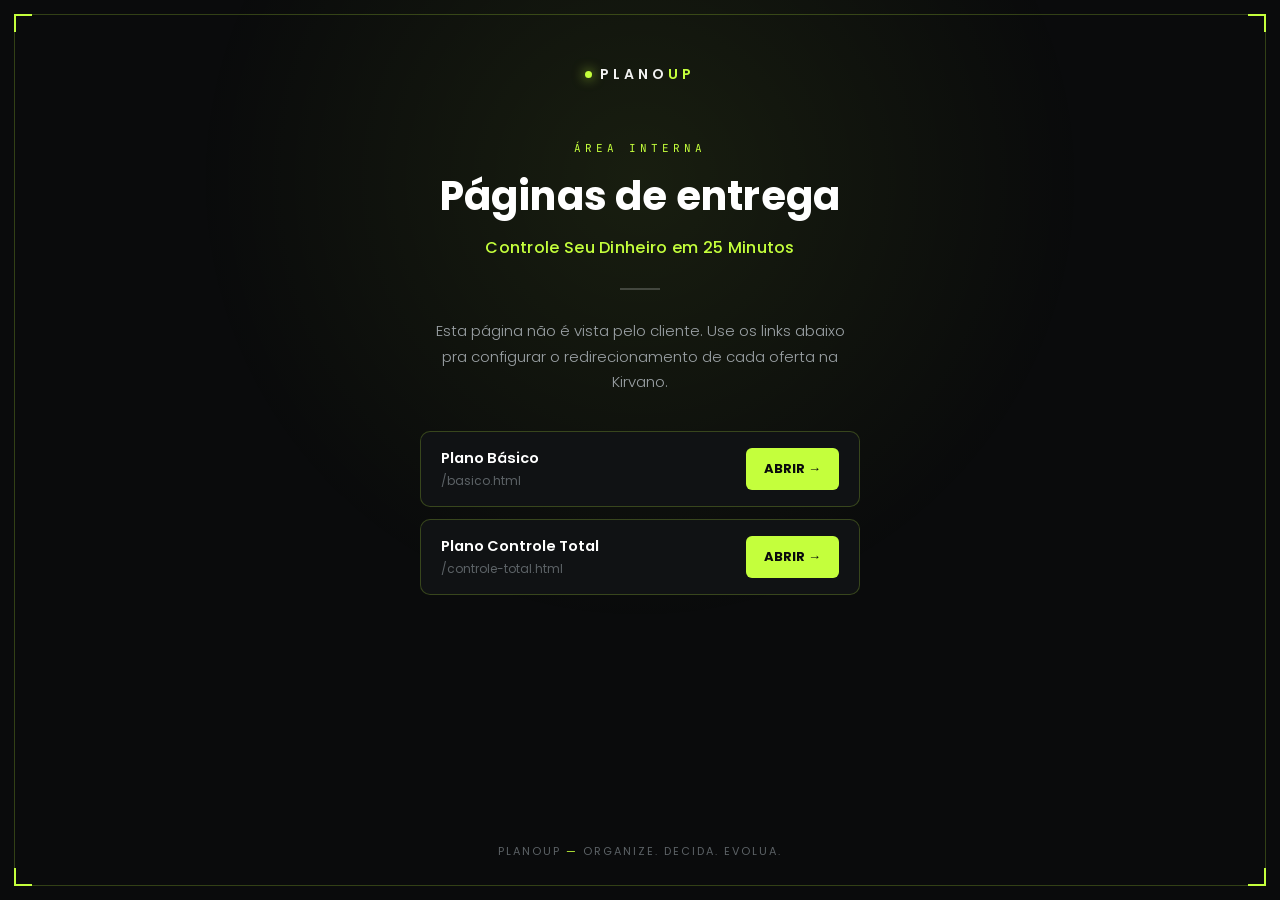
<file: index.html>
<!DOCTYPE html>
<html lang="pt-BR">
<head>
<meta charset="UTF-8">
<meta name="viewport" content="width=device-width, initial-scale=1.0">
<title>PlanoUP | Páginas de Entrega</title>
<link rel="preconnect" href="https://fonts.googleapis.com">
<link rel="preconnect" href="https://fonts.gstatic.com" crossorigin>
<link href="https://fonts.googleapis.com/css2?family=Poppins:wght@300;400;500;600;700&family=JetBrains+Mono:wght@400;500&display=swap" rel="stylesheet">
<link rel="stylesheet" href="style.css">
</head>
<body>

  <div class="frame"></div>
  <div class="corner tl"></div>
  <div class="corner tr"></div>
  <div class="corner bl"></div>
  <div class="corner br"></div>

  <div class="wrap">

    <div class="brand">
      <span class="brand-dot"></span>
      <span class="brand-name">PLANO<em>UP</em></span>
    </div>

    <div class="eyebrow">Área interna</div>
    <h1>Páginas de entrega</h1>
    <div class="subtitle">Controle Seu Dinheiro em 25 Minutos</div>

    <div class="divider"></div>

    <p class="desc">
      Esta página não é vista pelo cliente. Use os links abaixo pra configurar
      o redirecionamento de cada oferta na Kirvano.
    </p>

    <div class="resources">
      <div class="resource highlight">
        <div class="resource-info">
          <span class="resource-title">Plano Básico</span>
          <span class="resource-sub">/basico.html</span>
        </div>
        <a class="resource-btn" href="/basico.html">ABRIR →</a>
      </div>

      <div class="resource highlight">
        <div class="resource-info">
          <span class="resource-title">Plano Controle Total</span>
          <span class="resource-sub">/controle-total.html</span>
        </div>
        <a class="resource-btn" href="/controle-total.html">ABRIR →</a>
      </div>
    </div>

  </div>

  <footer>PlanoUP <em>—</em> Organize. Decida. Evolua.</footer>

</body>
</html>
</file>
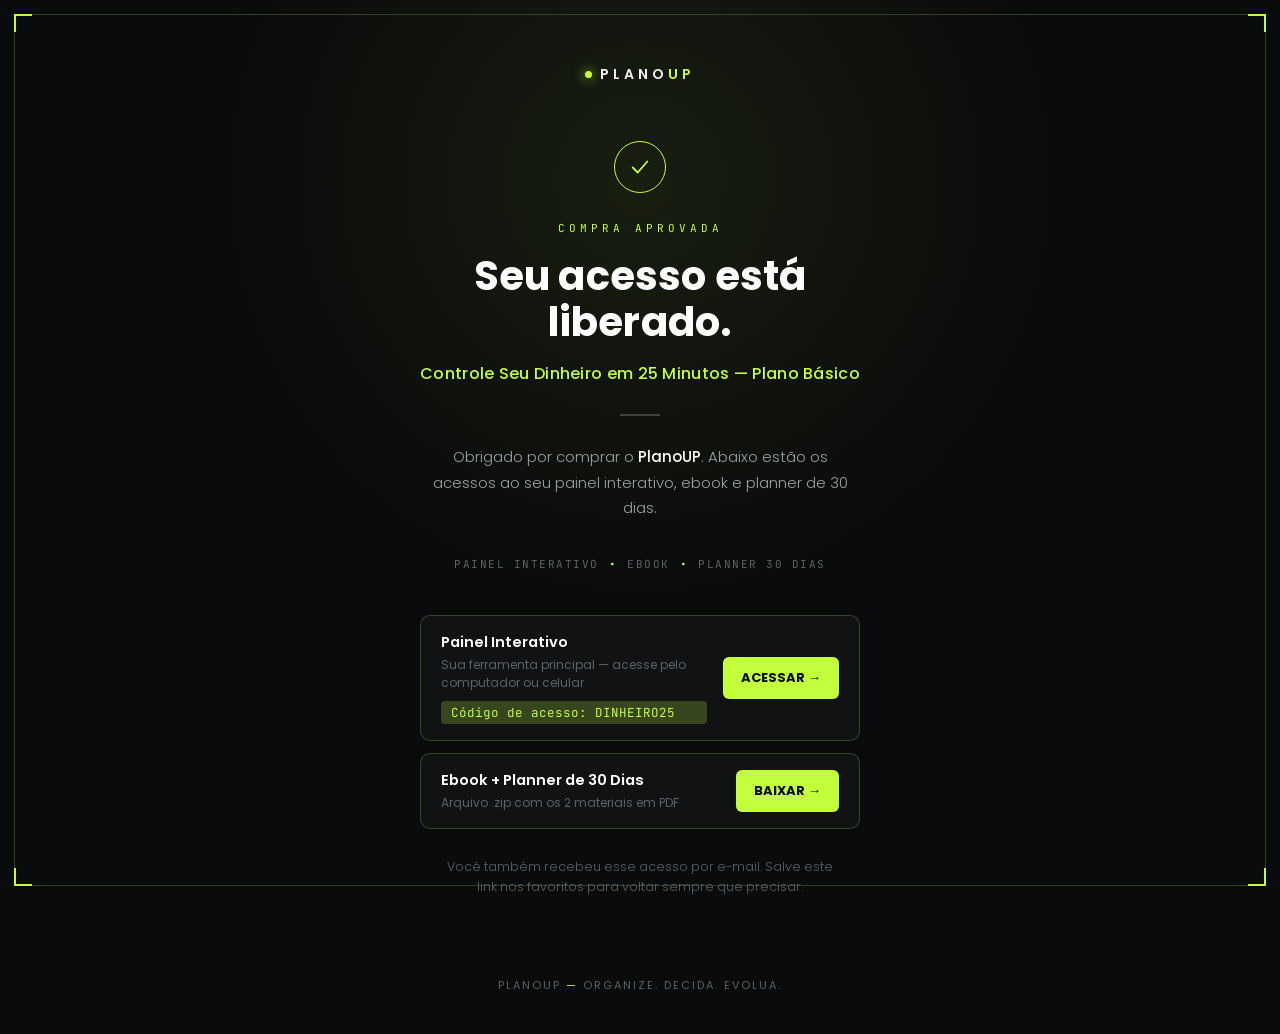
<file: basico.html>
<!DOCTYPE html>
<html lang="pt-BR">
<head>
<meta charset="UTF-8">
<meta name="viewport" content="width=device-width, initial-scale=1.0">
<title>PlanoUP | Acesso Liberado — Básico</title>
<link rel="preconnect" href="https://fonts.googleapis.com">
<link rel="preconnect" href="https://fonts.gstatic.com" crossorigin>
<link href="https://fonts.googleapis.com/css2?family=Poppins:wght@300;400;500;600;700&family=JetBrains+Mono:wght@400;500&display=swap" rel="stylesheet">
<link rel="stylesheet" href="style.css">
</head>
<body>

  <div class="frame"></div>
  <div class="corner tl"></div>
  <div class="corner tr"></div>
  <div class="corner bl"></div>
  <div class="corner br"></div>

  <div class="wrap">

    <div class="brand">
      <span class="brand-dot"></span>
      <span class="brand-name">PLANO<em>UP</em></span>
    </div>

    <div class="check">
      <svg viewBox="0 0 24 24" fill="none" xmlns="http://www.w3.org/2000/svg">
        <path d="M4 12.5L9.5 18L20 6" stroke="#c4ff3c" stroke-width="2" stroke-linecap="round" stroke-linejoin="round"/>
      </svg>
    </div>

    <div class="eyebrow">Compra aprovada</div>
    <h1>Seu acesso está<br>liberado.</h1>
    <div class="subtitle">Controle Seu Dinheiro em 25 Minutos — Plano Básico</div>

    <div class="divider"></div>

    <p class="desc">
      Obrigado por comprar o <strong>PlanoUP</strong>. Abaixo estão os acessos
      ao seu painel interativo, ebook e planner de 30 dias.
    </p>

    <div class="tags">
      <span>PAINEL INTERATIVO</span><span class="sep">•</span>
      <span>EBOOK</span><span class="sep">•</span>
      <span>PLANNER 30 DIAS</span>
    </div>

    <div class="resources">
      <div class="resource highlight">
        <div class="resource-info">
          <span class="resource-title">Painel Interativo</span>
          <span class="resource-sub">Sua ferramenta principal — acesse pelo computador ou celular</span>
          <span class="access-code">Código de acesso: DINHEIRO25</span>
        </div>
        <a class="resource-btn" href="https://planoup-controle-financeiro.vercel.app" target="_blank" rel="noopener">ACESSAR →</a>
      </div>

      <div class="resource highlight">
        <div class="resource-info">
          <span class="resource-title">Ebook + Planner de 30 Dias</span>
          <span class="resource-sub">Arquivo .zip com os 2 materiais em PDF</span>
        </div>
        <a class="resource-btn" href="https://drive.google.com/file/d/1EbbrbSIoNKmJTQsppqufnJ85FVKdENKb/view?usp=sharing" target="_blank" rel="noopener">BAIXAR →</a>
      </div>
    </div>

    <p class="save-note">
      Você também recebeu esse acesso por e-mail. Salve este link nos favoritos para voltar sempre que precisar.
    </p>

  </div>

  <footer>PlanoUP <em>—</em> Organize. Decida. Evolua.</footer>

</body>
</html>
</file>
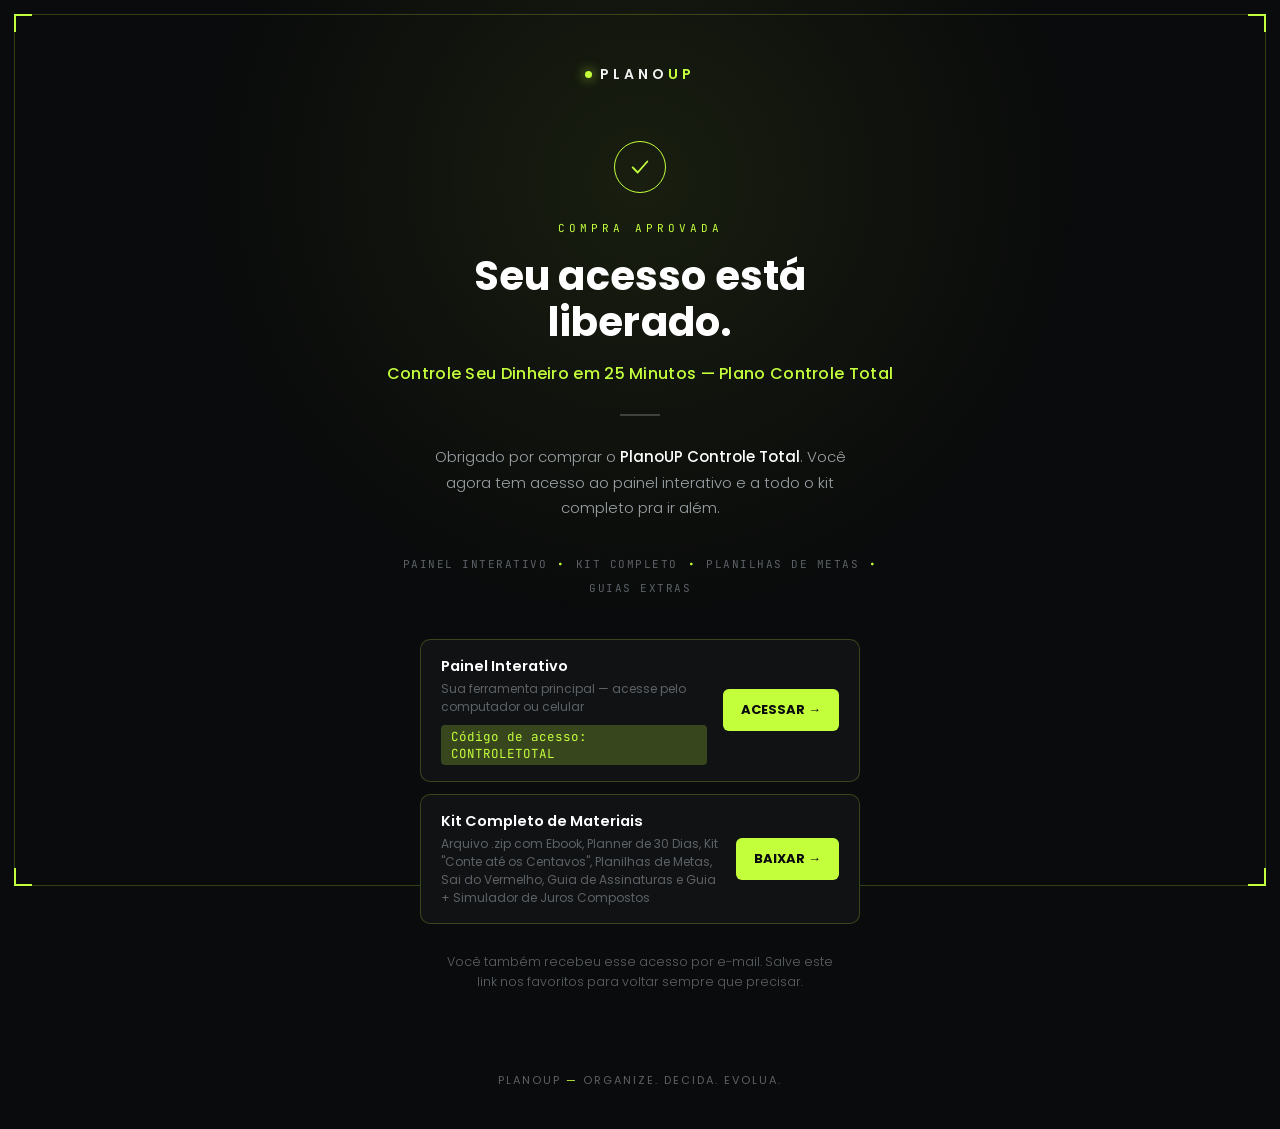
<file: controle-total.html>
<!DOCTYPE html>
<html lang="pt-BR">
<head>
<meta charset="UTF-8">
<meta name="viewport" content="width=device-width, initial-scale=1.0">
<title>PlanoUP | Acesso Liberado — Controle Total</title>
<link rel="preconnect" href="https://fonts.googleapis.com">
<link rel="preconnect" href="https://fonts.gstatic.com" crossorigin>
<link href="https://fonts.googleapis.com/css2?family=Poppins:wght@300;400;500;600;700&family=JetBrains+Mono:wght@400;500&display=swap" rel="stylesheet">
<link rel="stylesheet" href="style.css">
</head>
<body>

  <div class="frame"></div>
  <div class="corner tl"></div>
  <div class="corner tr"></div>
  <div class="corner bl"></div>
  <div class="corner br"></div>

  <div class="wrap">

    <div class="brand">
      <span class="brand-dot"></span>
      <span class="brand-name">PLANO<em>UP</em></span>
    </div>

    <div class="check">
      <svg viewBox="0 0 24 24" fill="none" xmlns="http://www.w3.org/2000/svg">
        <path d="M4 12.5L9.5 18L20 6" stroke="#c4ff3c" stroke-width="2" stroke-linecap="round" stroke-linejoin="round"/>
      </svg>
    </div>

    <div class="eyebrow">Compra aprovada</div>
    <h1>Seu acesso está<br>liberado.</h1>
    <div class="subtitle">Controle Seu Dinheiro em 25 Minutos — Plano Controle Total</div>

    <div class="divider"></div>

    <p class="desc">
      Obrigado por comprar o <strong>PlanoUP Controle Total</strong>. Você agora tem
      acesso ao painel interativo e a todo o kit completo pra ir além.
    </p>

    <div class="tags">
      <span>PAINEL INTERATIVO</span><span class="sep">•</span>
      <span>KIT COMPLETO</span><span class="sep">•</span>
      <span>PLANILHAS DE METAS</span><span class="sep">•</span>
      <span>GUIAS EXTRAS</span>
    </div>

    <div class="resources">
      <div class="resource highlight">
        <div class="resource-info">
          <span class="resource-title">Painel Interativo</span>
          <span class="resource-sub">Sua ferramenta principal — acesse pelo computador ou celular</span>
          <span class="access-code">Código de acesso: CONTROLETOTAL</span>
        </div>
        <a class="resource-btn" href="https://planoup-controle-financeiro.vercel.app" target="_blank" rel="noopener">ACESSAR →</a>
      </div>

      <div class="resource highlight">
        <div class="resource-info">
          <span class="resource-title">Kit Completo de Materiais</span>
          <span class="resource-sub">Arquivo .zip com Ebook, Planner de 30 Dias, Kit "Conte até os Centavos", Planilhas de Metas, Sai do Vermelho, Guia de Assinaturas e Guia + Simulador de Juros Compostos</span>
        </div>
        <a class="resource-btn" href="https://drive.google.com/file/d/1PHlWlMl9DvL-POuHB5jvKHb8HdDQ2PIn/view?usp=sharing" target="_blank" rel="noopener">BAIXAR →</a>
      </div>
    </div>

    <p class="save-note">
      Você também recebeu esse acesso por e-mail. Salve este link nos favoritos para voltar sempre que precisar.
    </p>

  </div>

  <footer>PlanoUP <em>—</em> Organize. Decida. Evolua.</footer>

</body>
</html>
</file>
<file: style.css>
:root{
  --bg:#0a0b0c;
  --bg-soft:#101214;
  --lime:#c4ff3c;
  --lime-dim:rgba(196,255,60,0.22);
  --text-dim:#9aa0a4;
  --text-faint:#5c6266;
  --border:rgba(255,255,255,0.08);
}

*{margin:0;padding:0;box-sizing:border-box;}

html,body{
  height:100%;
  background:var(--bg);
  color:#fff;
  font-family:'Poppins',sans-serif;
  -webkit-font-smoothing:antialiased;
}

body{
  min-height:100dvh;
  display:flex;
  flex-direction:column;
  align-items:center;
  position:relative;
  overflow-x:hidden;
  padding:0 24px;
}

body::before{
  content:"";
  position:fixed;
  top:-30%;
  left:50%;
  width:900px;
  height:900px;
  transform:translateX(-50%);
  background:radial-gradient(circle, rgba(196,255,60,0.08) 0%, rgba(196,255,60,0) 70%);
  pointer-events:none;
  z-index:0;
}

.frame{
  position:fixed;
  inset:14px;
  border:1px solid var(--lime-dim);
  pointer-events:none;
  z-index:0;
}
.corner{
  position:fixed;
  width:18px;
  height:18px;
  border-color:var(--lime);
  border-style:solid;
  z-index:1;
  pointer-events:none;
}
.corner.tl{top:14px;left:14px;border-width:2px 0 0 2px;}
.corner.tr{top:14px;right:14px;border-width:2px 2px 0 0;}
.corner.bl{bottom:14px;left:14px;border-width:0 0 2px 2px;}
.corner.br{bottom:14px;right:14px;border-width:0 2px 2px 0;}

.wrap{
  position:relative;
  z-index:2;
  width:100%;
  max-width:560px;
  display:flex;
  flex-direction:column;
  align-items:center;
  text-align:center;
  padding:64px 0 48px;
}

.brand{
  display:flex;
  align-items:center;
  gap:8px;
  margin-bottom:56px;
}
.brand-dot{
  width:7px;
  height:7px;
  border-radius:50%;
  background:var(--lime);
  box-shadow:0 0 12px 1px rgba(196,255,60,0.6);
}
.brand-name{
  font-size:14px;
  font-weight:600;
  letter-spacing:4px;
  color:#f2f2f2;
}
.brand-name em{
  color:var(--lime);
  font-style:normal;
}

.check{
  width:52px;
  height:52px;
  border-radius:50%;
  border:1.5px solid var(--lime);
  display:flex;
  align-items:center;
  justify-content:center;
  margin-bottom:28px;
  animation:pop .5s cubic-bezier(.2,1.4,.4,1) both;
}
.check svg{width:22px;height:22px;}

@keyframes pop{
  0%{transform:scale(0.6);opacity:0;}
  100%{transform:scale(1);opacity:1;}
}

.eyebrow{
  font-family:'JetBrains Mono',monospace;
  font-size:11px;
  letter-spacing:4px;
  text-transform:uppercase;
  color:var(--lime);
  margin-bottom:18px;
}

h1{
  font-size:clamp(30px, 5.6vw, 40px);
  font-weight:700;
  line-height:1.15;
  letter-spacing:0.2px;
  margin-bottom:16px;
}

.subtitle{
  font-size:16px;
  font-weight:500;
  color:var(--lime);
  letter-spacing:0.3px;
  margin-bottom:28px;
}

.divider{
  width:40px;
  height:2px;
  background:rgba(255,255,255,0.2);
  margin-bottom:28px;
}

.desc{
  font-size:15px;
  font-weight:300;
  line-height:1.7;
  color:var(--text-dim);
  max-width:420px;
  margin-bottom:36px;
}
.desc strong{
  color:#fff;
  font-weight:500;
}

.tags{
  font-family:'JetBrains Mono',monospace;
  font-size:11px;
  letter-spacing:1.5px;
  text-transform:uppercase;
  color:var(--text-faint);
  display:flex;
  flex-wrap:wrap;
  align-items:center;
  justify-content:center;
  gap:10px;
  margin-bottom:44px;
}
.tags .sep{color:var(--lime);}

.resources{
  width:100%;
  max-width:440px;
  display:flex;
  flex-direction:column;
  gap:12px;
  margin-bottom:20px;
}
.resource{
  display:flex;
  align-items:center;
  justify-content:space-between;
  gap:16px;
  background:var(--bg-soft);
  border:1px solid var(--border);
  border-radius:10px;
  padding:16px 20px;
  text-align:left;
}
.resource.highlight{border-color:var(--lime-dim);}
.resource-info{display:flex;flex-direction:column;gap:3px;}
.resource-title{font-size:14.5px;font-weight:600;color:#fff;}
.resource-sub{font-size:12px;color:var(--text-faint);}
.access-code{
  display:inline-block;
  margin-top:6px;
  font-family:'JetBrains Mono',monospace;
  font-size:12.5px;
  color:var(--lime);
  background:var(--lime-dim);
  padding:3px 10px;
  border-radius:4px;
}
.resource-btn{
  flex-shrink:0;
  display:inline-flex;
  align-items:center;
  gap:6px;
  background:var(--lime);
  color:var(--bg);
  font-weight:700;
  font-size:13px;
  padding:11px 18px;
  border-radius:6px;
  text-decoration:none;
  white-space:nowrap;
  transition:transform .15s ease;
}
.resource-btn:hover{transform:translateY(-1px);}
.resource.soon{opacity:0.6;}
.resource.soon .resource-btn{
  background:transparent;
  border:1px solid var(--border);
  color:var(--text-faint);
  cursor:default;
  pointer-events:none;
}

.save-note{
  margin-top:8px;
  font-size:12.5px;
  color:var(--text-faint);
  font-weight:300;
  max-width:400px;
  line-height:1.6;
}

.support-note{
  margin-top:28px;
  font-size:12.5px;
  color:var(--text-faint);
  font-weight:300;
}
.support-note a{color:var(--lime); text-decoration:underline;}

footer{
  position:relative;
  z-index:2;
  margin-top:auto;
  padding:32px 0 40px;
  text-align:center;
  font-size:11px;
  letter-spacing:2px;
  text-transform:uppercase;
  color:var(--text-faint);
}
footer em{
  color:var(--lime);
  font-style:normal;
}

@media (max-width:480px){
  .wrap{padding-top:48px;}
  .brand{margin-bottom:40px;}
  h1{font-size:28px;}
  .tags{gap:8px 10px;}
  .resource{flex-direction:column; align-items:flex-start;}
  .resource-btn{width:100%; justify-content:center;}
}

@media (prefers-reduced-motion: reduce){
  .check{animation:none;}
  .resource-btn{transition:none;}
}
</file>
